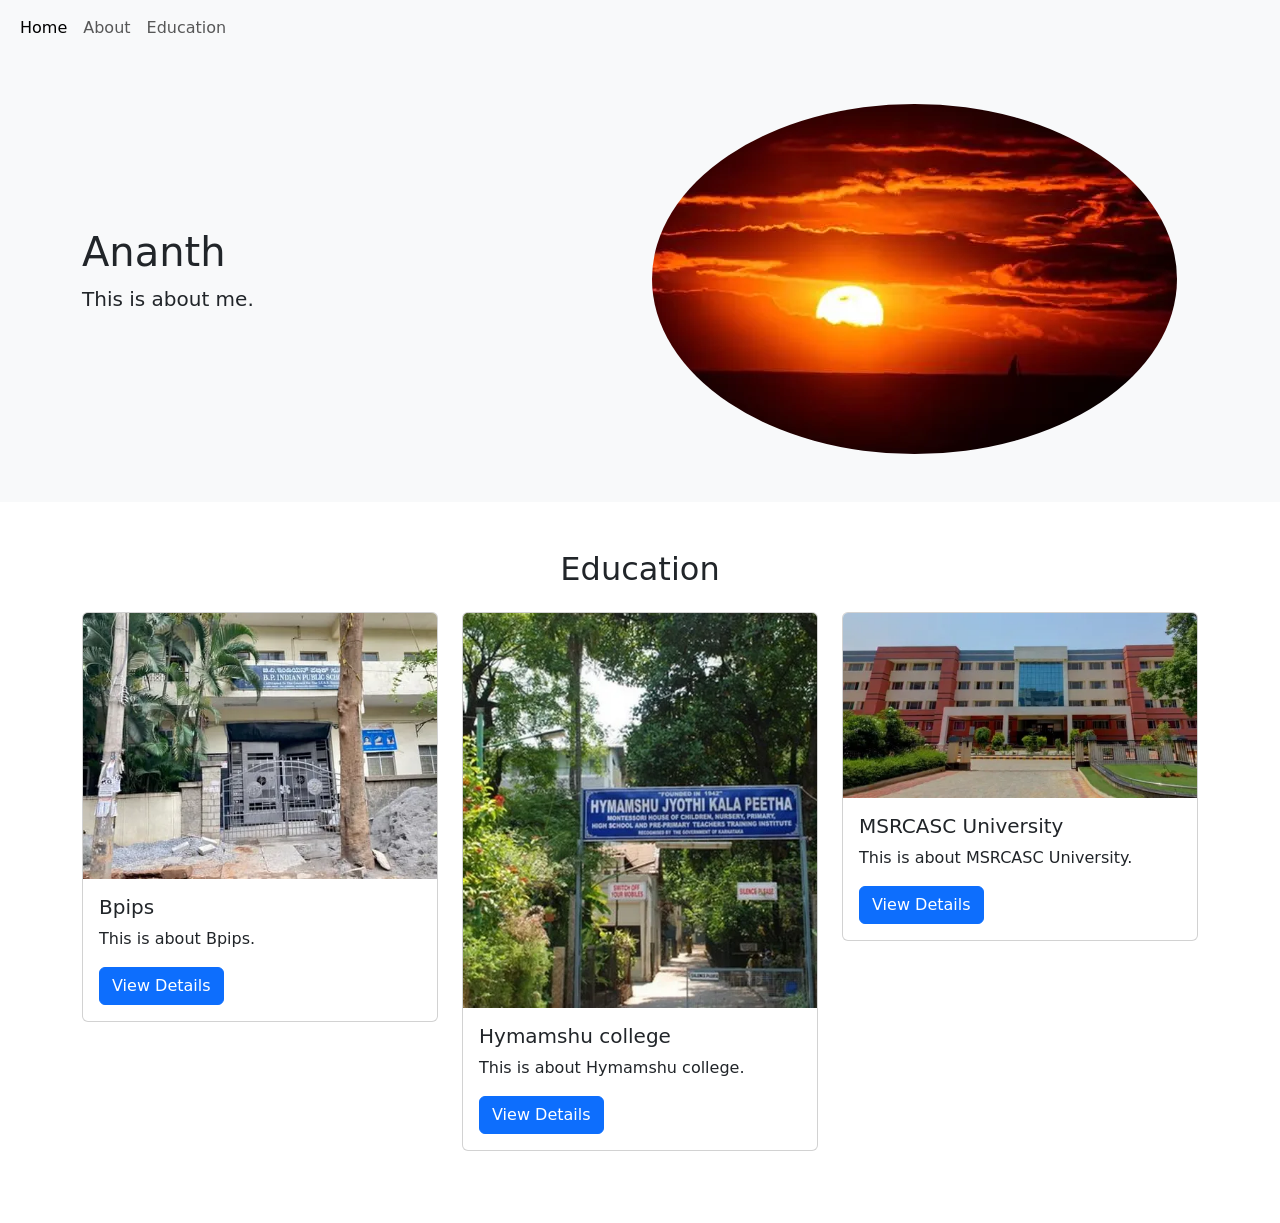
<file: bootstrap/index.html>
<!DOCTYPE html>
<html lang="en">

<head>
    <meta charset="UTF-8">
    <meta name="viewport" content="width=device-width, initial-scale=1.0">
    <title>Portfolio</title>
    <link href="https://cdn.jsdelivr.net/npm/bootstrap@5.3.3/dist/css/bootstrap.min.css" rel="stylesheet" integrity="sha384-QWTKZyjpPEjISv5WaRU9OFeRpok6YctnYmDr5pNlyT2bRjXh0JMhjY6hW+ALEwIH" crossorigin="anonymous">
</head>

<body>
<nav class="navbar navbar-expand-lg bg-body-tertiary">
  <div class="container-fluid">

    <button class="navbar-toggler" type="button" data-bs-toggle="collapse" data-bs-target="#navbarSupportedContent" aria-controls="navbarSupportedContent" aria-expanded="false" aria-label="Toggle navigation">
      <span class="navbar-toggler-icon"></span>
    </button>
    <div class="collapse navbar-collapse" id="navbarSupportedContent">
      <ul class="navbar-nav me-auto mb-2 mb-lg-0">
        <li class="nav-item">
          <a class="nav-link active" aria-current="page" href="#">Home</a>
        </li>
        <li class="nav-item">
          <a class="nav-link" href="#">About</a>
        </li>
        <li class="nav-item">
          <a class="nav-link" href="#">Education</a>
        </li>
      </ul>
    </div>
  </div>
</nav>

<section class="py-5 bg-light">
  <div class="container">
    <div class="row align-items-center">
      <div class="col-md-6">
        <h1>Ananth</h1>
        <p class="lead">This is about me.</p>
      </div>
      <div class="col-md-6">
        <img src="sunset.webp" alt="Profile Picture" class="img-fluid rounded-circle">
      </div>
    </div>
  </div>
</section>

<section class="py-5">
  <div class="container">
    <h2 class="text-center mb-4">Education</h2>
    <div class="row">
      <div class="col-md-4 mb-4">
        <div class="card">
          <img src="bpips.webp" class="card-img-top" alt="Project 1">
          <div class="card-body">
            <h5 class="card-title">Bpips</h5>
            <p class="card-text">This is about Bpips.</p>
            <a href="#" class="btn btn-primary">View Details</a>
          </div>
        </div>
      </div>
      <div class="col-md-4 mb-4">
        <div class="card">
          <img src="hymamshu.webp" class="card-img-top" alt="Project 2">
          <div class="card-body">
            <h5 class="card-title">Hymamshu college</h5>
            <p class="card-text">This is about Hymamshu college.</p>
            <a href="#" class="btn btn-primary">View Details</a>
          </div>
        </div>
      </div>
      <div class="col-md-4 mb-4">
        <div class="card">
          <img src="msrcasc.webp" class="card-img-top" alt="Project 3">
          <div class="card-body">
            <h5 class="card-title">MSRCASC University</h5>
            <p class="card-text">This is about MSRCASC University.</p>
            <a href="#" class="btn btn-primary">View Details</a>
          </div>
        </div>
      </div>
    </div>
  </div>
</section>

<script src="https://cdn.jsdelivr.net/npm/bootstrap@5.3.3/dist/js/bootstrap.bundle.min.js" integrity="sha384-YvpcrYf0tY3lHB60NNkmXc5s9fDVZLESaAA55NDzOxhy9GkcIdslK1eN7N6jIeHz" crossorigin="anonymous"></script>
</body>
</html>

</html>
</file>
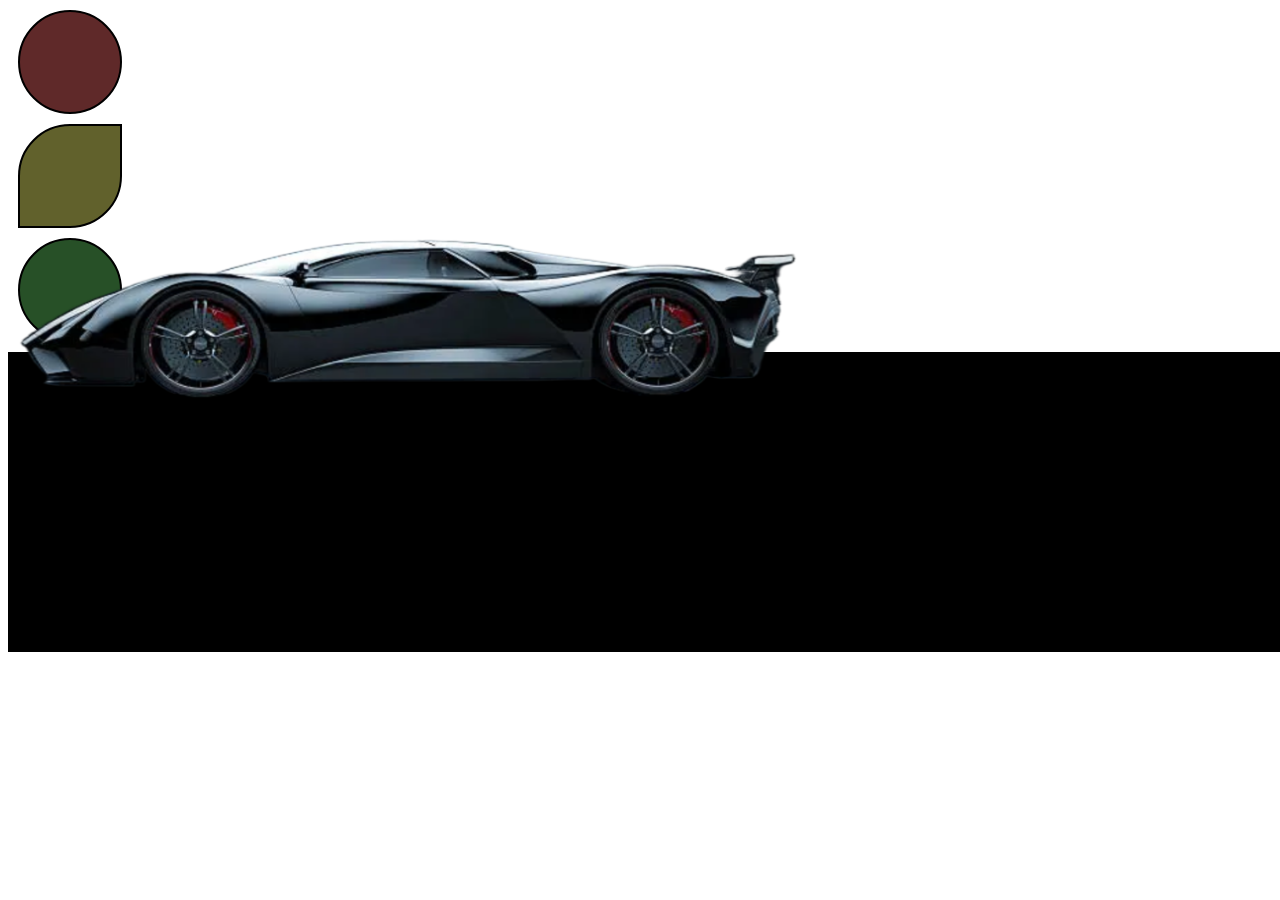
<file: Car/index.html>
<!DOCTYPE html>
<html lang="en">
<head>
    <meta charset="UTF-8">
    <meta name="viewport" content="width=device-width, initial-scale=1.0">
    <title>Document</title>
    <link rel="stylesheet" href="index.css">
</head>
<body>
    <div id="box1"></div>
    <div id="box2"></div>
    <div id="box3"></div>
    <div class="road"> <img src="car2.png" alt="" class="car"></div>
</body>
</html>
</file>
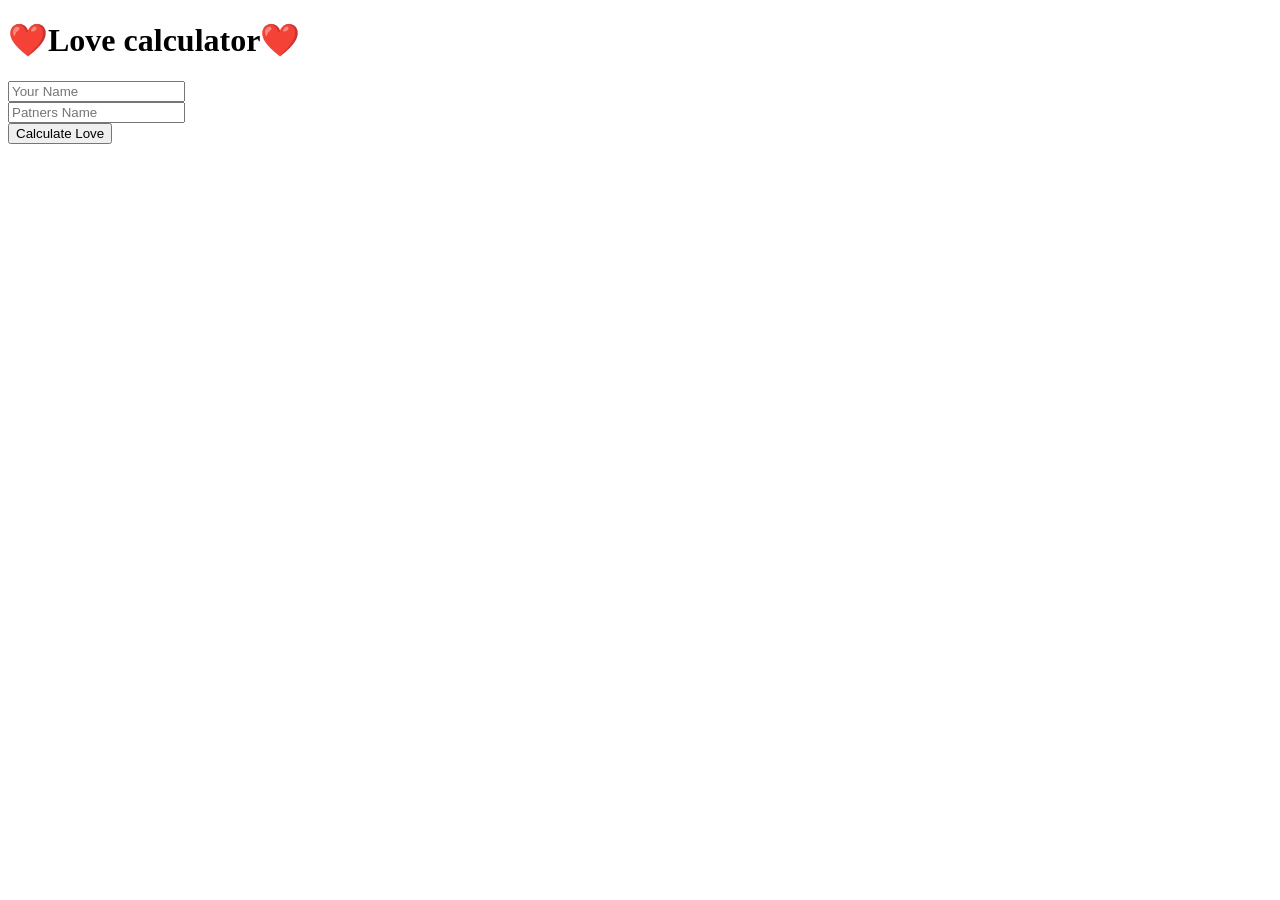
<file: lovecalculator/cal.html>
<!DOCTYPE html>
<html lang="en">
<head>
    <meta charset="UTF-8">
    <meta name="viewport" content="width=+/, initial-scale=1.0">
    <title>Document</title>
</head>
<body>
    <h1>❤️Love calculator❤️</h1>
    <input type="text" id="name1" placeholder="Your Name"><br>
    <input type="text" id="name2" placeholder="Patners Name"><br>
    <button onclick="calculatelove()">Calculate Love</button>
    <div id="result"></div>
    <script>
        function calculatelove(){
            var name1 = document.getElementById("name1").value;
            var name2 = document.getElementById("name2").value;
            if(name1=="" || name2==""){
                alert("Please enter both names");
                return;
            }
            var lovescore = Math.floor(Math.random()*100)+1;
            document.getElementById("result").innerHTML=name1+"❤️"+name2+"="+lovescore+"%Love";
            if(lovescore>=95){
                alert("Get Married")
            }else if(lovescore>=80){
                alert("Try harder")
            }else if(lovescore>=50){
                alert("try another")
            }else{
                alert("Give up")
            }
        }
    </script>
</body>
</html>
</file>
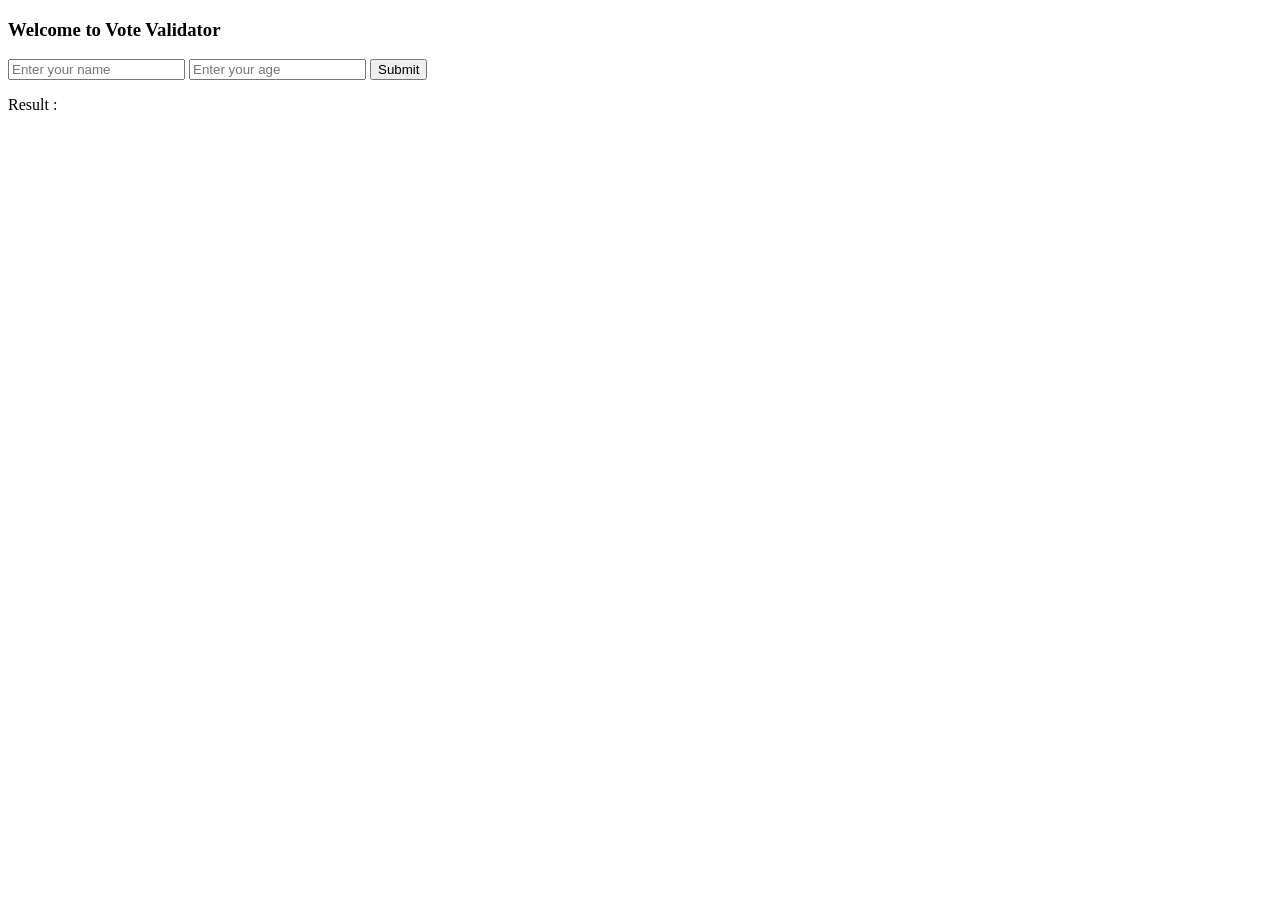
<file: vote/vote.html>
<!DOCTYPE html>
<html lang="en">
<head>
    <meta charset="UTF-8">
    <meta name="viewport" content="width=device-width, initial-scale=1.0">
    <title>Document</title>
</head>
<body>
    <h3>Welcome to Vote Validator</h3>
    <input type="text" name="" id="name" placeholder="Enter your name">
    <input type="number" name="" id="age" placeholder="Enter your age">
    <button onclick="vote()">Submit</button>
    <p id="res">Result :</p>
    <script src="vote.js"></script>
</body>
</html>
</file>
<file: Car/index.css>
#box1{
    height: 100px;
    width: 100px;
    margin: 10px;
    background-color: rgb(95, 41, 41);
    border: 2px solid black;
    border-radius: 50%;
}
#box1:hover{
    background-color: red;
    transform: scale(0.5);
}
#box2{
    height: 100px;
    width: 100px;
    margin: 10px;
    background-color: rgb(97, 97, 44);
    border: 2px solid black;
    border-top-left-radius: 50%;
    border-bottom-right-radius: 50%;
}
#box2:hover{
    background-color: yellow;
    transform: scale(0.5);
}
#box3{
    height: 100px;
    width: 100px;
    margin: 10px;
    background-color: rgb(39, 80, 39);
    border: 2px solid black;
    border-radius: 50%;
}
#box3:hover{
    background-color: green;
    transform: scale(0.5);
}
.road{
    width: 100%;
    height: 300px;
    position: absolute;
    background-color: black;
}
.car{
    height: 200px;
    width: 800px;
    position: absolute;
    bottom: 250px;
    animation: movecar 2s linear infinite;
}
@keyframes movecar{
    0%{
        right: -100%;
    }
    100%{
        right: 100%;
    }
}
</file>
